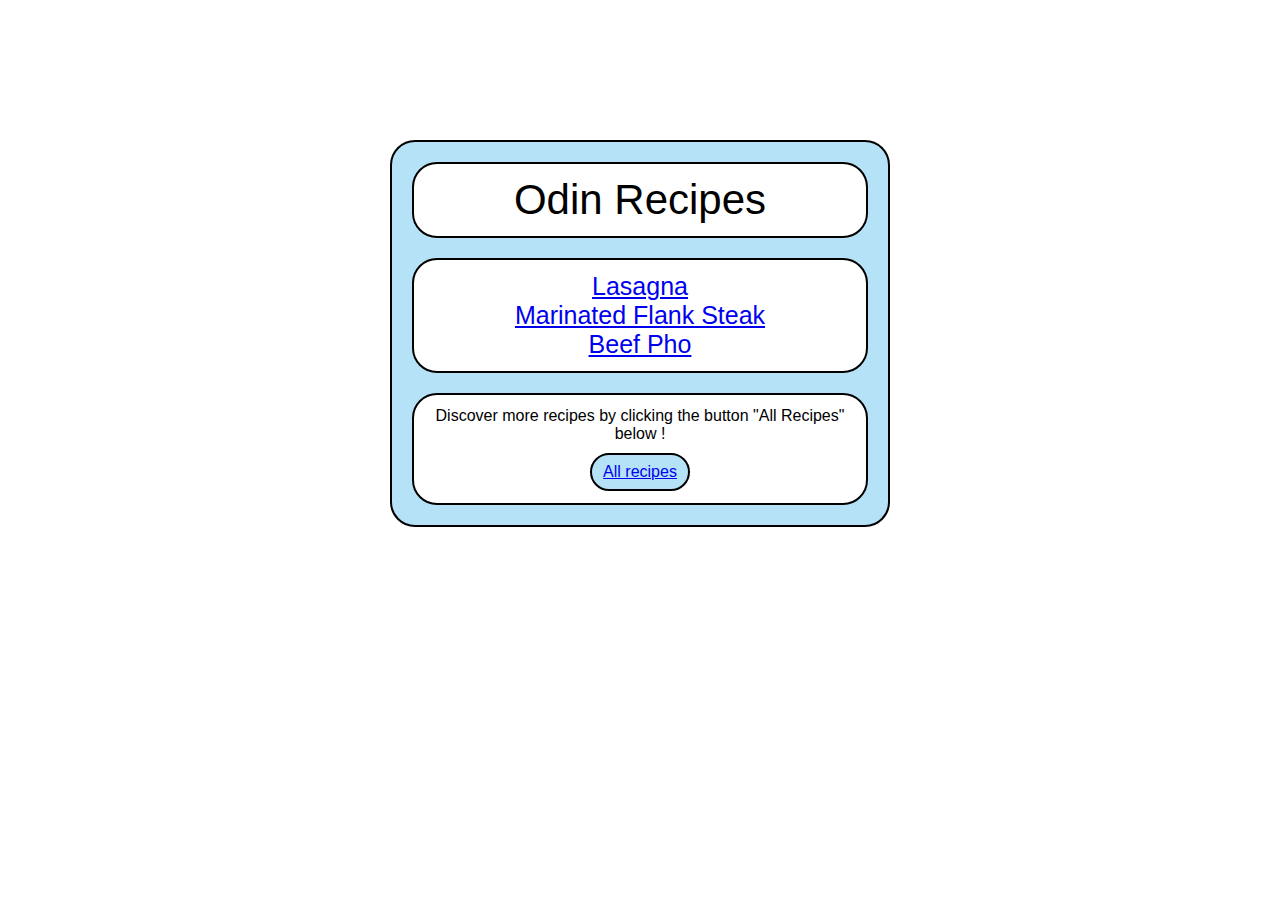
<file: index.html>
<!DOCTYPE html>
<html lang="en">

<head>
  <meta charset="UTF-8">
  <meta name="viewport" content="width=device-width, initial-scale=1.0">
  <title>Recipes</title>
  <link rel="stylesheet" href="css/style.css">
</head>

<body>
  <div class="card">
    <p id="title">Odin Recipes</p>
    <ul id="recipe-list">
      <li><a href="./recipes/lasagna.html" target="_blank" rel="noopener noreferrer">Lasagna</a></li>
      <li><a href="./recipes/marinated-flank-steak.html" target="_blank" rel="noopener noreferrer">Marinated Flank Steak</a></li>
      <li><a href="./recipes/beef-pho.html" target="_blank" rel="noopener noreferrer">Beef Pho</a></li>
    </ul>
    <div class="more-recipes">Discover more recipes by clicking the button "All Recipes" below ! 
      <a class="all-recipes" href="https://www.allrecipes.com/" target="_blank" rel="noopener noreferrer">All recipes</a>
    </div>
  </div>


</body>  
  
</html>
</file>
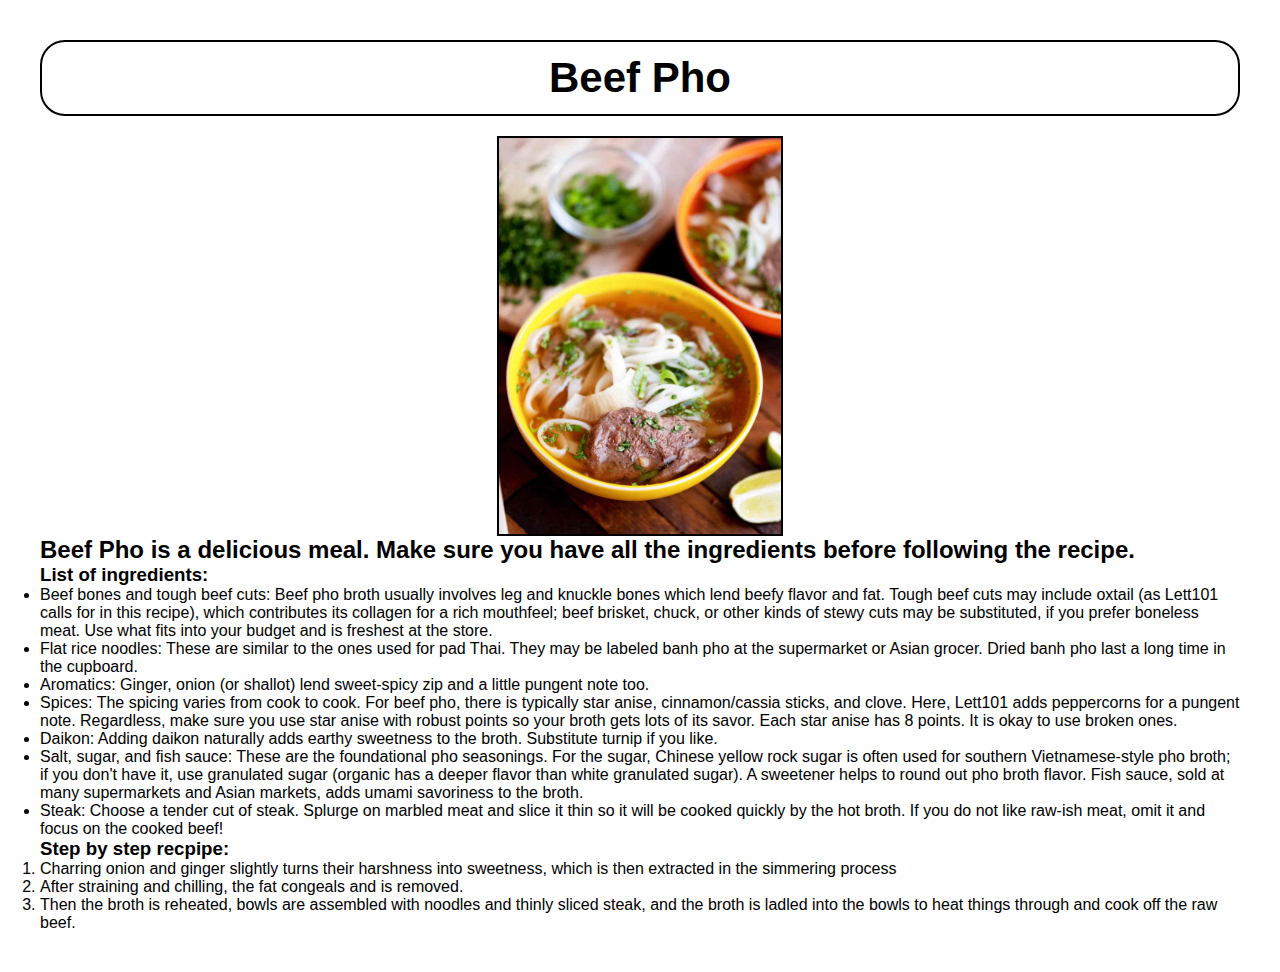
<file: recipes/beef-pho.html>
<!DOCTYPE html>
<html lang="en">

<head>
  <meta charset="UTF-8">
  <meta name="viewport" content="width=device-width, initial-scale=1.0">
  <title>Beef Pho</title>
  <link rel="stylesheet" href="../css/style.css">
</head>

<body>
    <h1 id="title">Beef Pho</h1>

    <img class="img" src="../img/beef-pho.jpg", alt="Beef Pho image">

    <h2>Beef Pho is a delicious meal. Make sure you have all the ingredients
        before following the recipe.
    </h2>

    <h3>
      List of ingredients:
    </h3>

    <ul>
      <li>
        Beef bones and tough beef cuts: Beef pho broth usually involves leg 
        and knuckle bones which lend beefy flavor and fat. Tough beef cuts 
        may include oxtail (as Lett101 calls for in this recipe), which 
        contributes its collagen for a rich mouthfeel; beef brisket, chuck, 
        or other kinds of stewy cuts may be substituted, if you prefer 
        boneless meat. Use what fits into your budget and is freshest at the 
        store. 
      </li>
      <li>
        Flat rice noodles: These are similar to the ones used for pad Thai. 
        They may be labeled banh pho at the supermarket or Asian grocer. 
        Dried banh pho last a long time in the cupboard.
      </li>
      <li>
        Aromatics: Ginger, onion (or shallot) lend sweet-spicy zip and a 
        little pungent note too. 
      </li>
      <li>
        Spices: The spicing varies from cook to cook. For beef pho, there 
        is typically star anise, cinnamon/cassia sticks, and clove. Here, 
        Lett101 adds peppercorns for a pungent note. Regardless, make sure 
        you use star anise with robust points so your broth gets lots of its 
        savor. Each star anise has 8 points. It is okay to use broken ones. 
      </li>
      <li>
        Daikon: Adding daikon naturally adds earthy sweetness to the broth. 
        Substitute turnip if you like.
      </li>
      <li>
        Salt, sugar, and fish sauce: These are the foundational pho seasonings. 
        For the sugar, Chinese yellow rock sugar is often used for southern 
        Vietnamese-style pho broth; if you don't have it, use granulated sugar 
        (organic has a deeper flavor than white granulated sugar). A sweetener 
        helps to round out pho broth flavor. Fish sauce, sold at many supermarkets 
        and Asian markets, adds umami savoriness to the broth. 
      </li>
      <li>
        Steak: Choose a tender cut of steak. Splurge on marbled meat and slice it 
        thin so it will be cooked quickly by the hot broth. If you do not like 
        raw-ish meat, omit it and focus on the cooked beef!
      </li>
    </ul>

    <h3>
      Step by step recpipe:
    </h3>

    <ol>
      <li>
        Charring onion and ginger slightly turns their harshness into sweetness, 
        which is then extracted in the simmering process
      </li>
      <li>
        After straining and chilling, the fat congeals and is removed.
      </li>
      <li>
        Then the broth is reheated, bowls are assembled with noodles and thinly 
        sliced steak, and the broth is ladled into the bowls to heat things through 
        and cook off the raw beef. 
    </ol>
    

</body>  
  
</html>
</file>
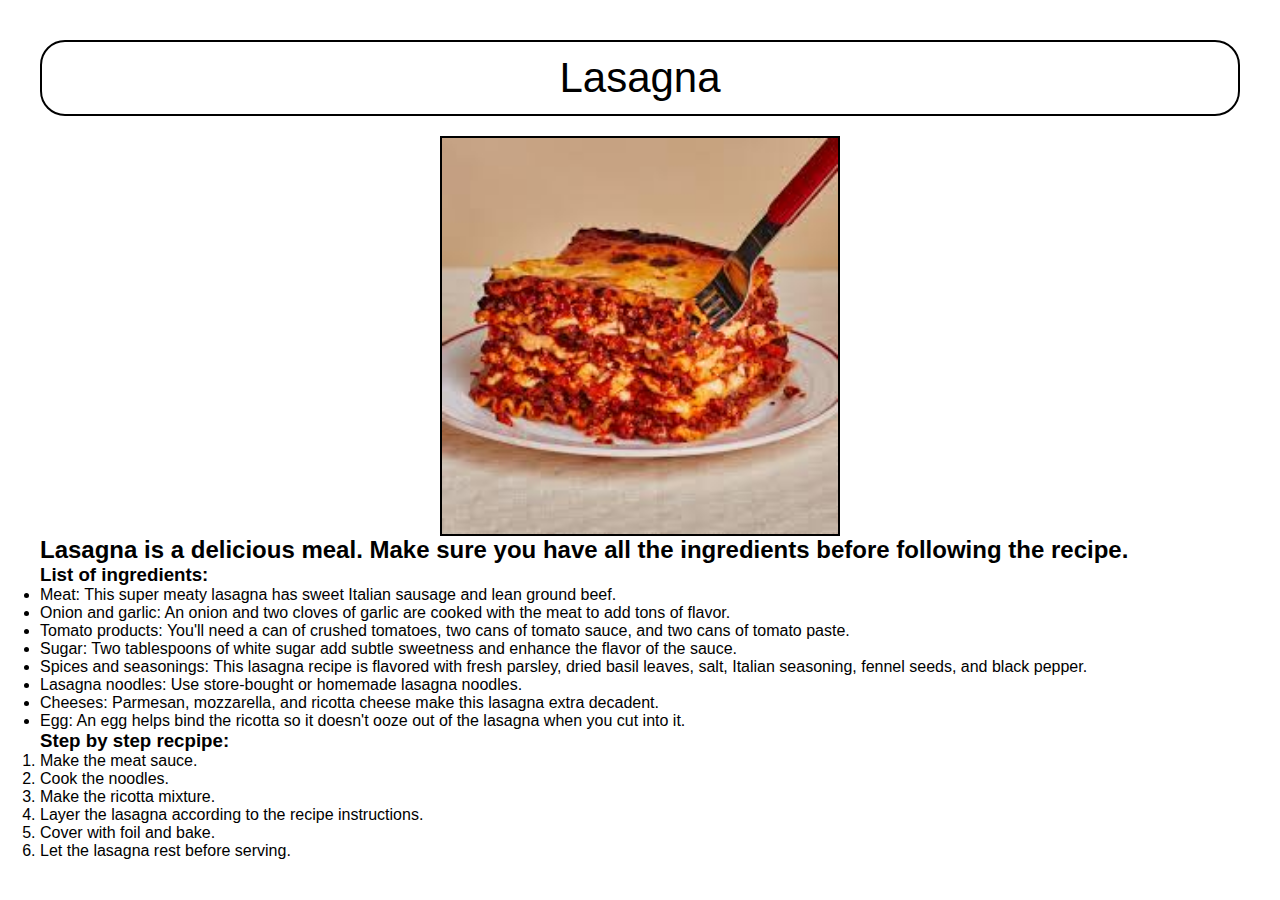
<file: recipes/lasagna.html>
<!DOCTYPE html>
<html lang="en">

<head>
  <meta charset="UTF-8">
  <meta name="viewport" content="width=device-width, initial-scale=1.0">
  <title>Lasagna</title>
  <link rel="stylesheet" href="../css/style.css">
</head>

<body>
  <div>
    <p id="title">Lasagna</p>
  </div>
    

    <img class="img" src="../img/lasagna.jpeg", alt="Lasagna image">

    <h2>Lasagna is a delicious meal. Make sure you have all the ingredients
        before following the recipe.
    </h2>

    <h3>
      List of ingredients:
    </h3>

    <ul>
      <li>
        Meat: This super meaty lasagna has sweet Italian sausage 
        and lean ground beef.
      </li>
      <li>
        Onion and garlic: An onion and two cloves of garlic are 
        cooked with the meat to add tons of flavor.
      </li>
      <li>
        Tomato products: You'll need a can of crushed tomatoes, two 
        cans of tomato sauce, and two cans of tomato paste.
      </li>
      <li>
        Sugar: Two tablespoons of white sugar add subtle sweetness 
        and enhance the flavor of the sauce.
      </li>
      <li>
        Spices and seasonings: This lasagna recipe is flavored with 
        fresh parsley, dried basil leaves, salt, Italian seasoning, fennel 
        seeds, and black pepper.
      </li>
      <li>
        Lasagna noodles: Use store-bought or homemade lasagna 
        noodles.
      </li>
      <li>
        Cheeses: Parmesan, mozzarella, and ricotta cheese make this 
        lasagna extra decadent.
      </li>
      <li>
        Egg: An egg helps bind the ricotta so it doesn't ooze out of 
        the lasagna when you cut into it.
      </li>
    </ul>
    

    <h3>
      Step by step recpipe:
    </h3>

    <ol>
      <li>
        Make the meat sauce.
      </li>
      <li>
        Cook the noodles.
      </li>
      <li>
        Make the ricotta mixture.
      </li>
      <li>
        Layer the lasagna according to the recipe instructions.
      </li>
      <li>
        Cover with foil and bake.
      </li>
      <li>
        Let the lasagna rest before serving.
      </li>
    </ol>
    

</body>  
  
</html>
</file>
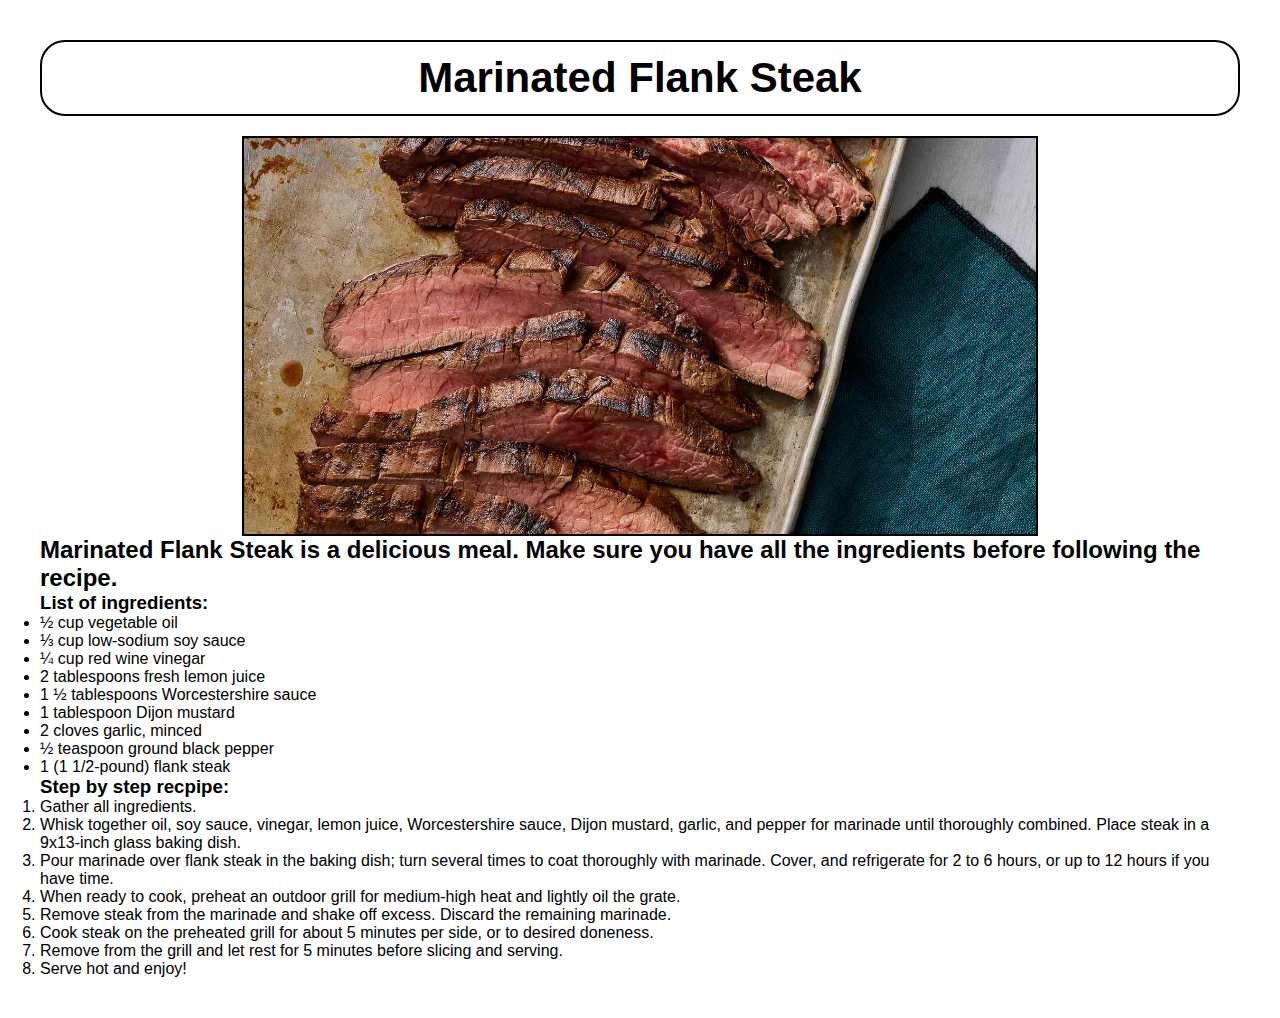
<file: recipes/marinated-flank-steak.html>
<!DOCTYPE html>
<html lang="en">

<head>
  <meta charset="UTF-8">
  <meta name="viewport" content="width=device-width, initial-scale=1.0">
  <title>Marinated Flank Steak</title>
  <link rel="stylesheet" href="../css/style.css">
</head>

<body>
    <h1 id="title">Marinated Flank Steak</h1>

    <img class="img" src="../img/marinated-flank-steak.jpg", alt="Marinated Flank Steak image">

    <h2>Marinated Flank Steak is a delicious meal. Make sure you have all the ingredients
        before following the recipe.
    </h2>

    <h3>
      List of ingredients:
    </h3>

    <ul>
      <li>
        ½ cup vegetable oil
      </li>
      <li>
        ⅓ cup low-sodium soy sauce
      </li>
      <li>
        ¼ cup red wine vinegar
      </li>
      <li>
        2 tablespoons fresh lemon juice
      </li>
      <li>
        1 ½ tablespoons Worcestershire sauce
      </li>
      <li>
        1 tablespoon Dijon mustard
      </li>
      <li>
        2 cloves garlic, minced
      </li>
      <li>
        ½ teaspoon ground black pepper
      </li>
      <li>
        1 (1 1/2-pound) flank steak
      </li>
    </ul>
    

    <h3>
      Step by step recpipe:
    </h3>

    <ol>
      <li>
        Gather all ingredients.
      </li>
      <li>
        Whisk together oil, soy sauce, vinegar, lemon juice, 
        Worcestershire sauce, Dijon mustard, garlic, and pepper for marinade 
        until thoroughly combined. Place steak in a 9x13-inch glass baking dish.
      </li>
      <li>
        Pour marinade over flank steak in the baking dish; turn several times to 
        coat thoroughly with marinade. Cover, and refrigerate for 2 to 6 hours, 
        or up to 12 hours if you have time.      
      </li>
      <li>
        When ready to cook, preheat an outdoor grill for medium-high heat 
        and lightly oil the grate.
      </li>
      <li>
        Remove steak from the marinade and shake off excess. Discard the remaining 
        marinade.
      </li>
      <li>
        Cook steak on the preheated grill for about 5 minutes per side, or to 
        desired doneness.
      </li>
      <li>
        Remove from the grill and let rest for 5 minutes before slicing and serving.
      </li>
      <li>
        Serve hot and enjoy!
      </li>
    </ol>
    

</body>  
  
</html>
</file>
<file: css/style.css>
*,
*::before,
*::after {
    box-sizing: border-box;
}

* {
    margin: 0;
    padding: 0;
}

body {
    color: black;
    background-color:white;
    font-family: "Inter", sans-serif;
    padding: 20px;
    margin: 20px;
}

.card {
    background-color: rgb(181, 226, 247);
    max-width: 500px;
    margin: 100px auto;
    padding: 20px;
    border: solid black 2px;
    border-radius: 25px;
}

#title,
#recipe-list,
.more-recipes {
    background-color: rgb(255, 255, 255);
    border-radius: 25px;
}

#title {
    font-size: 42px;
    padding: 12px;
    border: 2px solid black;
    text-align: center;
    margin: 0px auto 20px auto;
}

#recipe-list {
    font-size: 25px;
    border: 2px solid black;
    text-align: center;
    list-style: none;
    padding: 12px 0px;
    margin: 20px auto;
}

.more-recipes {
    border: 2px solid black;
    padding: 12px;
    text-align: center;
    margin: 20px auto 0px auto;
}

.all-recipes {
    padding: 8px;
    background-color: rgb(181, 226, 247);
    display: block;
    border: 2px solid black;
    border-radius: 25px;
    margin: 10px auto 0px auto;
    max-width: 100px;
}

a:visited {
    color: black;
}

.img {
    display: block;
    margin-left: auto;
    margin-right: auto;
    height: 400px;
    border: 2px solid black;
  }
</file>
